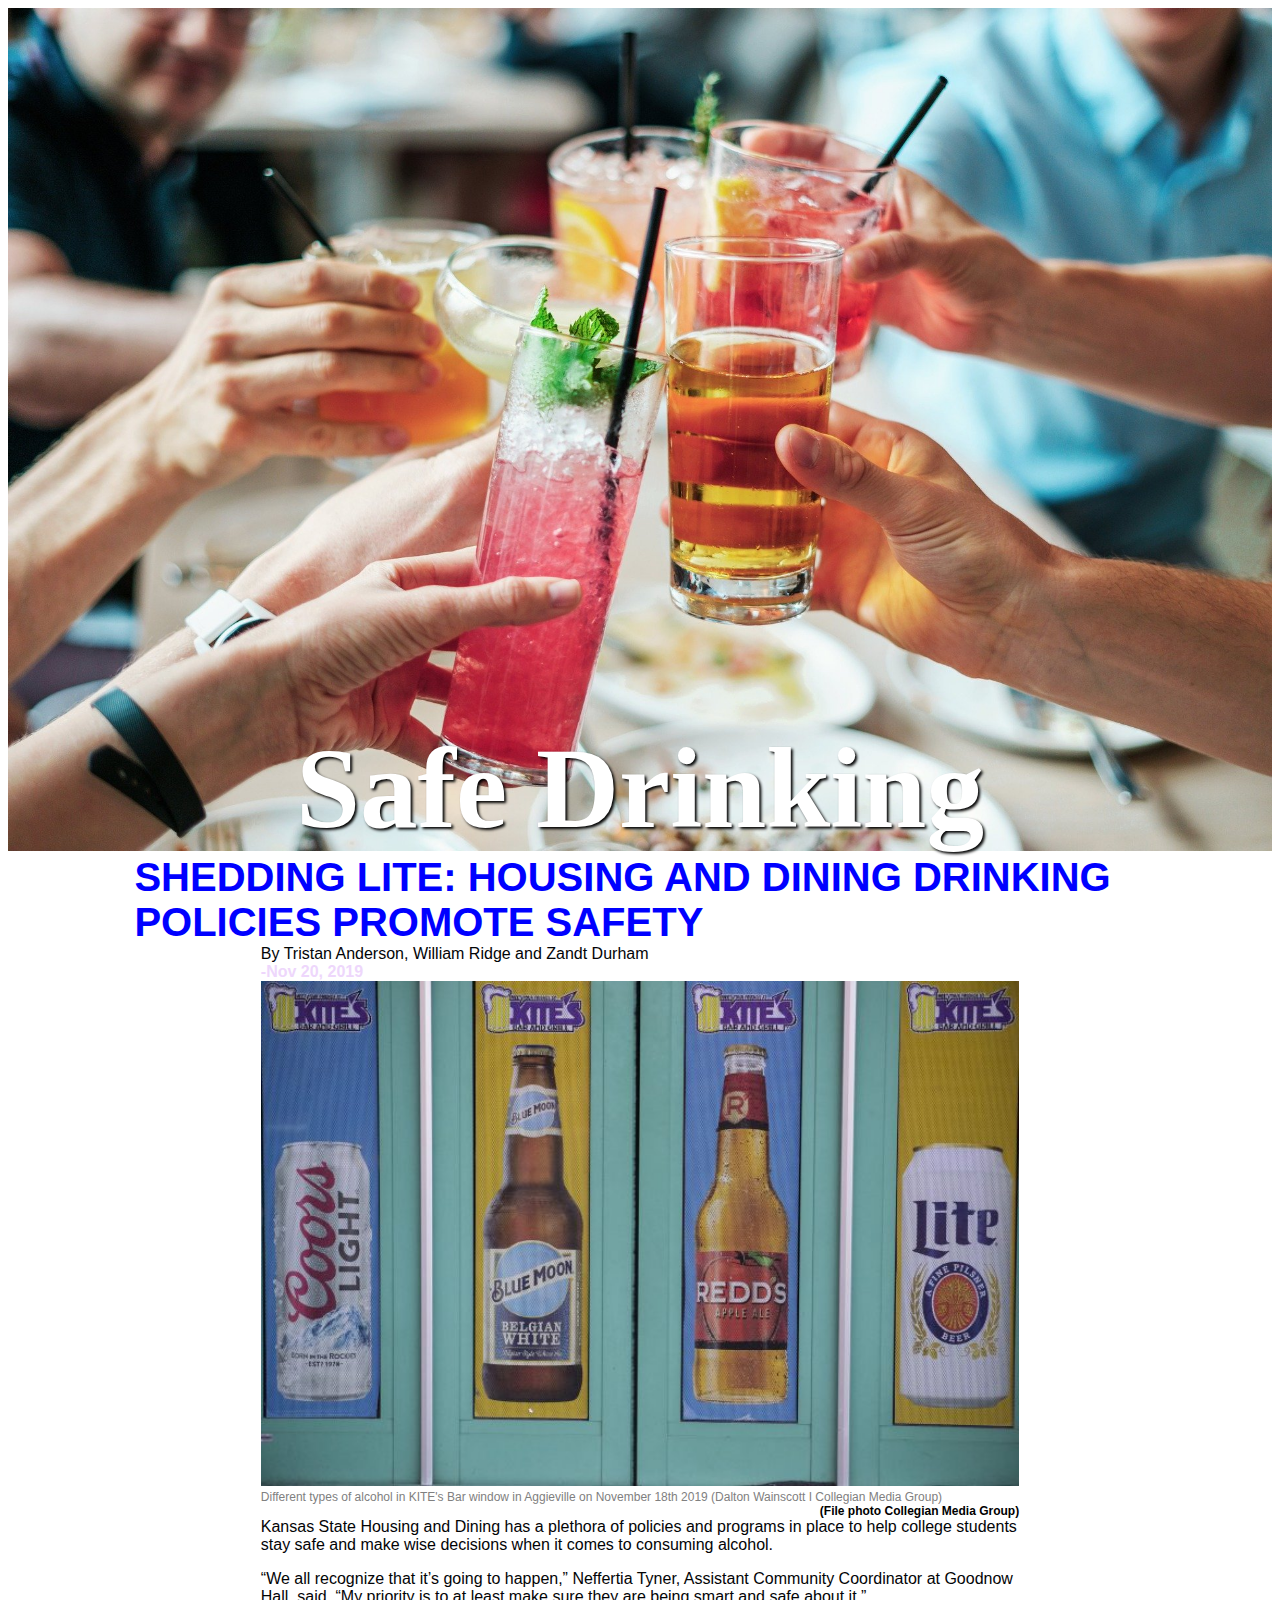
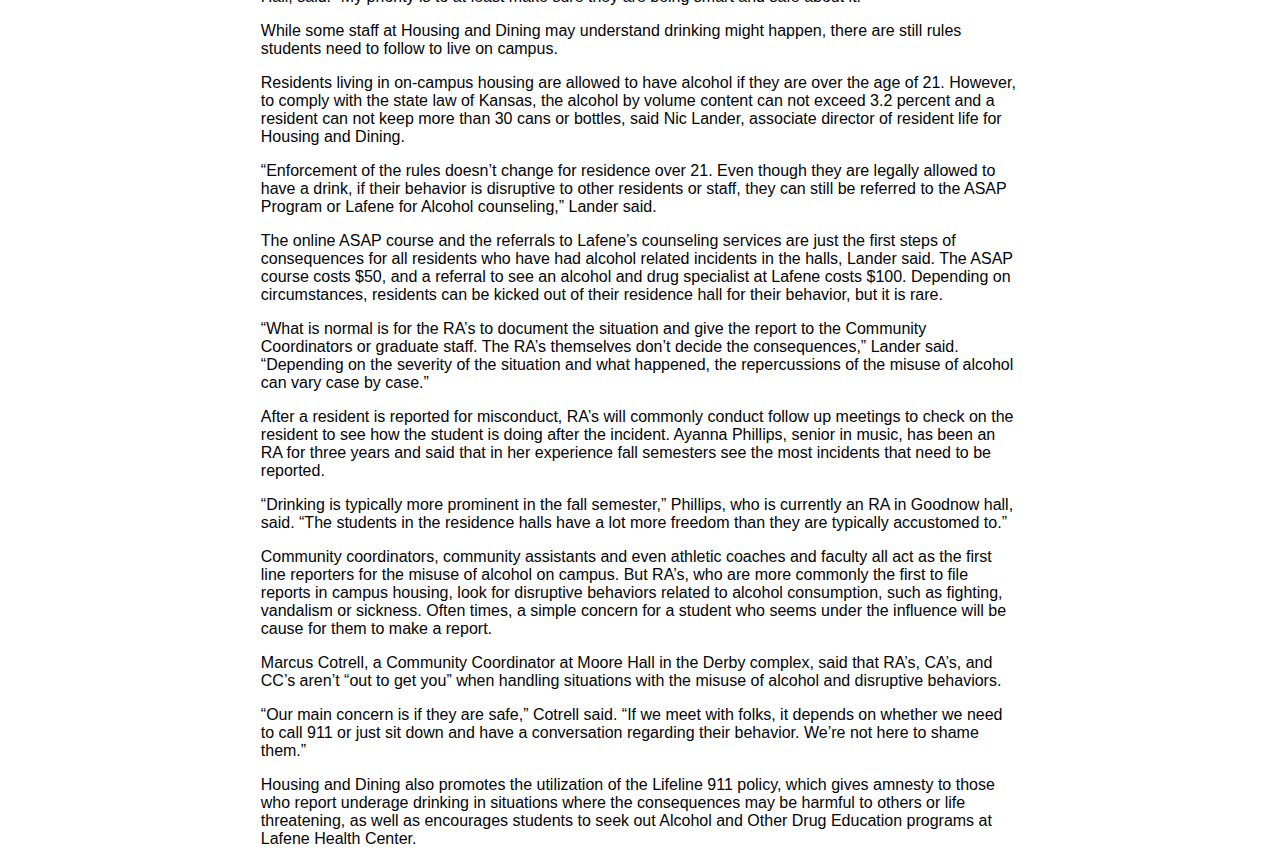
<file: index.html>
<!doctype html>
<html>
	<head>
		<title>Extra Credit</title>
		<link rel="stylesheet" href="template.css">
	</head>
	<body>
<div id="heroimg">
<img src="drinks.jpg" alt="alcohol">
<h1 id="arthed">Safe Drinking</h>
</div>
<h1 class="headline">Shedding Lite: Housing and Dining drinking policies promote safety</h1>
<p id="byline">By  Tristan Anderson, William Ridge and Zandt Durham</p> 
<p class="date">-Nov 20, 2019</p>
<div class="oneimg_center">
<img src="alcohol.jpg" alt="Drinks">
<p class="pcut">Different types of alcohol in KITE's Bar window in Aggieville on November 18th 2019 (Dalton Wainscott I Collegian Media Group)</p>
<p class="photog"> (File photo Collegian Media Group)</p>
</div>
<p> Kansas State Housing and Dining has a plethora of policies and programs in place to help college students stay safe and make wise decisions when it comes to consuming alcohol.</p>

<p>“We all recognize that it’s going to happen,” Neffertia Tyner, Assistant Community Coordinator at Goodnow Hall, said. “My priority is to at least make sure they are being smart and safe about it.”</p>

<p>While some staff at Housing and Dining may understand drinking might happen, there are still rules students need to follow to live on campus.</p>

<p>Residents living in on-campus housing are allowed to have alcohol if they are over the age of 21. However, to comply with the state law of Kansas, the alcohol by volume content can not exceed 3.2 percent and a resident can not keep more than 30 cans or bottles, said Nic Lander, associate director of resident life for Housing and Dining.</p>

<p>“Enforcement of the rules doesn’t change for residence over 21. Even though they are legally allowed to have a drink, if their behavior is disruptive to other residents or staff, they can still be referred to the ASAP Program or Lafene for Alcohol counseling,” Lander said.</p>

<p>The online ASAP course and the referrals to Lafene’s counseling services are just the first steps of consequences for all residents who have had alcohol related incidents in the halls, Lander said. The ASAP course costs $50, and a referral to see an alcohol and drug specialist at Lafene costs $100. Depending on circumstances, residents can be kicked out of their residence hall for their behavior, but it is rare.</p>


<p>“What is normal is for the RA’s to document the situation and give the report to the Community Coordinators or graduate staff. The RA’s themselves don’t decide the consequences,” Lander said. “Depending on the severity of the situation and what happened, the repercussions of the misuse of alcohol can vary case by case.”</p>

<p>After a resident is reported for misconduct, RA’s will commonly conduct follow up meetings to check on the resident to see how the student is doing after the incident. Ayanna Phillips, senior in music, has been an RA for three years and said that in her experience fall semesters see the most incidents that need to be reported.</p>

<p>“Drinking is typically more prominent in the fall semester,” Phillips, who is currently an RA in Goodnow hall, said. “The students in the residence halls have a lot more freedom than they are typically accustomed to.”</p>

<p>Community coordinators, community assistants and even athletic coaches and faculty all act as the first line reporters for the misuse of alcohol on campus. But RA’s, who are more commonly the first to file reports in campus housing, look for disruptive behaviors related to alcohol consumption, such as fighting, vandalism or sickness. Often times, a simple concern for a student who seems under the influence will be cause for them to make a report.</p>

<p>Marcus Cotrell, a Community Coordinator at Moore Hall in the Derby complex, said that RA’s, CA’s, and CC’s aren’t “out to get you” when handling situations with the misuse of alcohol and disruptive behaviors.</p>

<p>“Our main concern is if they are safe,” Cotrell said. “If we meet with folks, it depends on whether we need to call 911 or just sit down and have a conversation regarding their behavior. We’re not here to shame them.”</p>

<p>Housing and Dining also promotes the utilization of the Lifeline 911 policy, which gives amnesty to those who report underage drinking in situations where the consequences may be harmful to others or life threatening, as well as encourages students to seek out Alcohol and Other Drug Education programs at Lafene Health Center.
</p>
	</body>
</html>
</file>
<file: template.css>
/* Template.css
This is a template for special projects at The Post.
Template originally coded by Seth Archer, digital managing editor at The Post.
Please contact at SethPArcher@gmail.com with questions.*/

/*----- Global Styles -----*/

body {
    font-family: montserrat, sans-serif;
    background-color: #FFF;
    color: #030406;
}

a {
    color: #009b9a;
    text-decoration: none;
}

a:hover {
    opacity: .6;
}

p {
    width: 60%;
    padding: 0 20%;
}/*these have a style simmilar to column20center, do not add column20center to p tags*/

h2 {
    padding: 0 15%;
}

h3 {
    font-size: 16px;
    margin: 0;
    padding: 0;
}

.date{
    font-weight: 800;
    color: #eed7fc;
    width: 60%;
    padding: 0% 20% 0 20%;
    margin: 0;
}/*apply to p tag*/

/*-----Column stuff-----*/

.column20center {
    width: 60%;
    padding: 0 20%;
}/*do not apply to p tags, they automatically have a simmilar styling*/

.column10center {
    width: 80%;
    padding: 0 10%;
}

.column10left {
    width: 40%;
    padding-left: 10%;
}

.column10right {
    width: 40%;
    padding-right: 10%;
}

/*----- Nav Bar -----*/
/*we don't use this section as often. delete if not used in the project*/

#nav_bar {
    background: #030406;
    color: #FFF;
    height: 50px;
}

#nav_bar img {
    height: 30px;
    padding: 10px;
    float: left;
}

#nav_bar li {
    list-style: none;
    display: inline-block;
    padding: 15px;
    float: right;
}

#nav_bar ul {
    margin: 0;
}

/*----- Hero Image -----*/

#heroimg {
    width: 100%;
    position: relative;
}/*apply to wrapping div with an img tag within*/

#heroimg img {
    width: 100%;
}

#arthed {
    color: #FFF;
    position: absolute;
    bottom: 0;
    padding: 0;
    margin: 0;
    font-size: 9vw;
    font-weight: 700;
    text-align: center;
    width: 100%;
    text-shadow: 2px 2px 3px #000;
  font-family: 'Ceviche One', cursive;
}/*apply to h1 within the heroimg div*/

/*----- Body Copy Things -----*/

.headline {
    Color:blue;
    padding: 0 10% 0 10%;
    width: 80%;
    margin: 0;
    font-size: 40px;
    font-weight: 900i;
    text-transform: uppercase;
}/*apply to h1, not the art hed*/

.credit {
    font-size: 16px;
    font-weight: 100;
    padding-bottom: 50px;
}/*apply to h4 with developer's name and title*/

.subhed {
    font-family: montserrat
    , sans-serif;
    font-weight: 800;
    color: #194b97;
}/*apply to h2 tags*/

.dropcap {
    font-weight: 700;
    float: left;
    font-size: 2.9em;
    line-height: .9em;
    padding-right: 5px;
}/*apply to wrapping span tag*/

.title {
    color: #606060;
}/*should be in same p tag as the author name*/

#byline {
    margin: 0;
    font-weight: 400;
}/*applies to entire byline, with title. bold the author name. put on h4 tag*/

/*----- Img Things -----*/

.oneimg_center {
    width: 60%;
    padding: 0 20%;
}/*Apply to a wrapping div*/

.oneimg_right {
    width: 40%;
    padding-right: 10%;
    padding-left: 10px;
    float: right;
}/*Apply to a wrapping div*/

.oneimg_left {
    width: 40%;
    padding-left: 10%;
    padding-right: 20px;
    float: left;
}/*Apply to a wrapping div*/

.twoimg_center {
    width: 60%;
    margin: 0 20%;
}

.twoimg_center img {
    width: 50%;
    padding: 0;
    margin: 0;
    float: left;
}

.threeimg_full {
    width: 33%;
}

.oneimg_full img, .oneimg_center img, .oneimg_right img, .oneimg_left img {
    width: 100%
}

/*----- Pullquote stuff -----*/

blockquote {
    padding: 0;
    margin: 5px;
}/*should be the text of the pull quote*/

.pq_center {
    width: 60%;
    padding: 0 20%;
    margin: 0;
    font-size: 25px;
    text-transform: uppercase;
    color: #004d97;
    font-weight: 800;
}/*add to wrapping div*/

.pq_right {
    width: 40%;
    padding-right: 10%;
    padding-left: 15px;
    float: right;
    margin: 0;
    font-size: 25px;
    text-transform: uppercase;
    color: #004d97;
}/*add to wrapping div*/

.pq_left {
    width: 40%;
    padding-left: 10%;
    padding-right: 0;
    float: left;
    margin: 0;
    font-size: 25px;
    text-transform: uppercase;
    font-weight: 700;
    color: #004d97;
}/*add to wrapping div*/

.attribution {
    font-size: 20px;
    text-transform: none;
    display: block;
    text-align: right;
    font-weight: 400;
    margin: 0;
    margin-bottom: 5px;
    padding: 0 5%;
    width: 90%;
}/*add to p tag within the wrapping div*/

/*----- Image stuff -----
also use these tags to move iframes, graphics etc.. anything that would behave like a photo*/

.pcut{
    float: right;
    text-align: left;
    margin:0;
    font-weight: 100;
    color: #808080;
    font-size: 12px;
    width: 100%;
    padding: 0;
}/*add p tag, should be after the photog p tag*/

.galleryPcut{
float: right;
    text-align: left;
    margin:0;
    font-weight: 100;
    color: #808080;
    font-size: 12px;
    width: 100%;
    padding: 0;
    padding-bottom: 10px;
}

.photog{
    float: right;
    text-align: right;
    margin:0;
    font-weight: 800;
    color: #000;
    font-size: 12px;
    width: 100%;
    padding: 0;
}/*add to p tag, should be before the pcut p tag*/

.oneimg_full p{
    width:60%;
    padding:0 20%;
}


/*----- Gallery Stuff -----*/

.gallery_bot {
    padding: 0;
    width: 20%;
    float: left;
}

.w3-hover-shadow:hover {
    box-shadow:0 4px 8px 0 rgba(0,0,0,0.2),0 6px 20px 0 rgba(0,0,0,0.19)!important
}

.mySlides {
    display:none;
}

/*----- Other -----*/

#logo {
    z-index: 1;
    position: absolute;
    float: left;
    height: 30px;
    padding: 7px;
}/*effects the post logo in the top left of the page*/

.parallax {
    height: 800px;
    width: 100%;
    background-attachment: fixed;
    background-position: 50% 50%;
    background-repeat: no-repeat;
    background-size: cover;
}/* add to the wrapping div, give the div an inline style with the photo you want to be parallax*/

/* Landing page clicky box at bottom.*/

.story {
    color: #FFF;
    font-family: playfair display;
    width: 100%;
    height: 200px;
    text-shadow: 2px 2px 5px #000;
    background-color: #292929;
    display: table;
}

.story_inside{
    vertical-align: middle;
    display: table-cell;
}

.story h2{
    font-size: 40px;
    width: 70%;
    padding: 0 15%;
    margin: 0;
    line-height: 35px;
}

.story p{
    font-family: montserrat;
    margin: 0;
    width: 70%;
    padding: 10px 15% 0 15%;
}

@media screen and (max-width: 750px){

    .oneimg_right, .oneimg_left, .oneimg_center {
        width: 80%;
        padding: 0 10% 10px 10%;
    }

    .oneimg_full p {
        width: 80%;
        padding: 0 10%;
    }

    .pq_center, .pq_right, .pq_left {
        padding: 0 5%;
        width: 90%;
    }

    .column20center, p {
        width: 80%;
        padding: 0 10%;
    }

    #arthed {
        font-size: 40px;
    }

    .subhed{
        padding: 0 10%;
    }

    .credit{
        padding-bottom: 20px;
    }

    #logo {
        height: 25px;
    }

    .headline {
        width: 80%;
        padding: 0% 10% 0 10%;
        font-size: 25px;
    }

    .date {
        padding: 0 10%;
        width: 80%;
    }

    #banner {
        font-size: 50px;
    }

    .story {
        height: 300px;
    }
}
</file>
